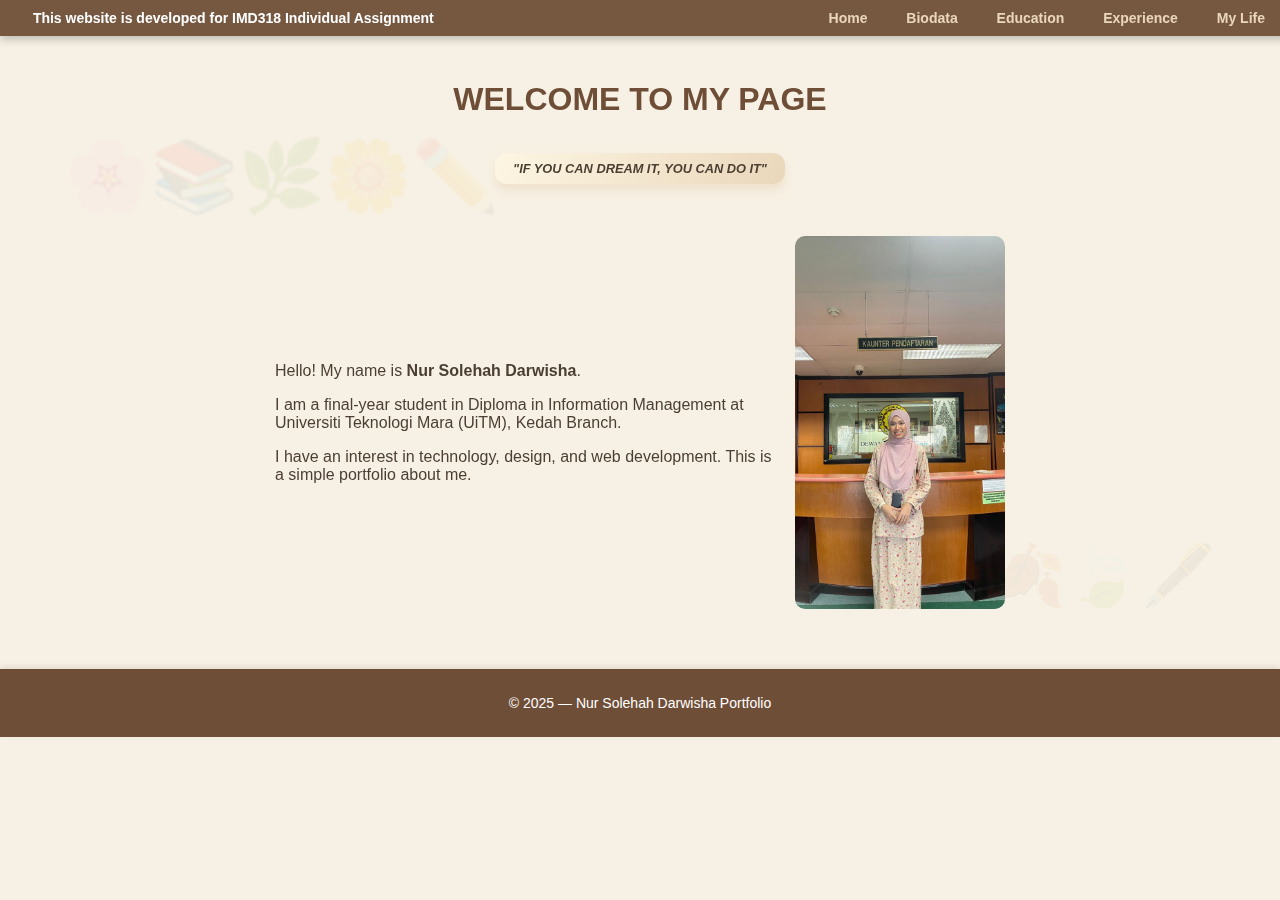
<file: index.html>
<!DOCTYPE html>
<html lang="en">
<head>
    <meta charset="UTF-8" />
    <meta name="viewport" content="width=device-width, initial-scale=1" />
    <title>HOME</title>
    <link rel="stylesheet" href="style.css" />
</head>
<body>

    <footer class="top-footer">
        <p>This website is developed for IMD318 Individual Assignment</p>
        <nav class="footer-nav">
            <a href="index.html">Home</a>
            <a href="biodata.html">Biodata</a>
            <a href="education.html">Education</a>
            <a href="experience.html">Experience</a>
            <a href="mylife.html">My Life</a>
        </nav>
    </footer>

    <div class="hero">
        <h1>WELCOME TO MY PAGE</h1>
        <p class="quote">"IF YOU CAN DREAM IT, YOU CAN DO IT"</p>
    </div>

<div class="about">
        <div class="about-text">
            <p>Hello! My name is <strong>Nur Solehah Darwisha</strong>.</p>
            <p>I am a final-year student in Diploma in Information Management at Universiti Teknologi Mara (UiTM), Kedah Branch.</p>
            <p>I have an interest in technology, design, and web development. This is a simple portfolio about me.</p>
        </div>

        <img src="baju kurung.jpg" alt="My Photo" class="about-img" />
    </div>

<body class="home-page">
    <footer class="bottom-footer">
        <p>© 2025 — Nur Solehah Darwisha Portfolio</p>
    </footer>

</body>
</html>
</file>
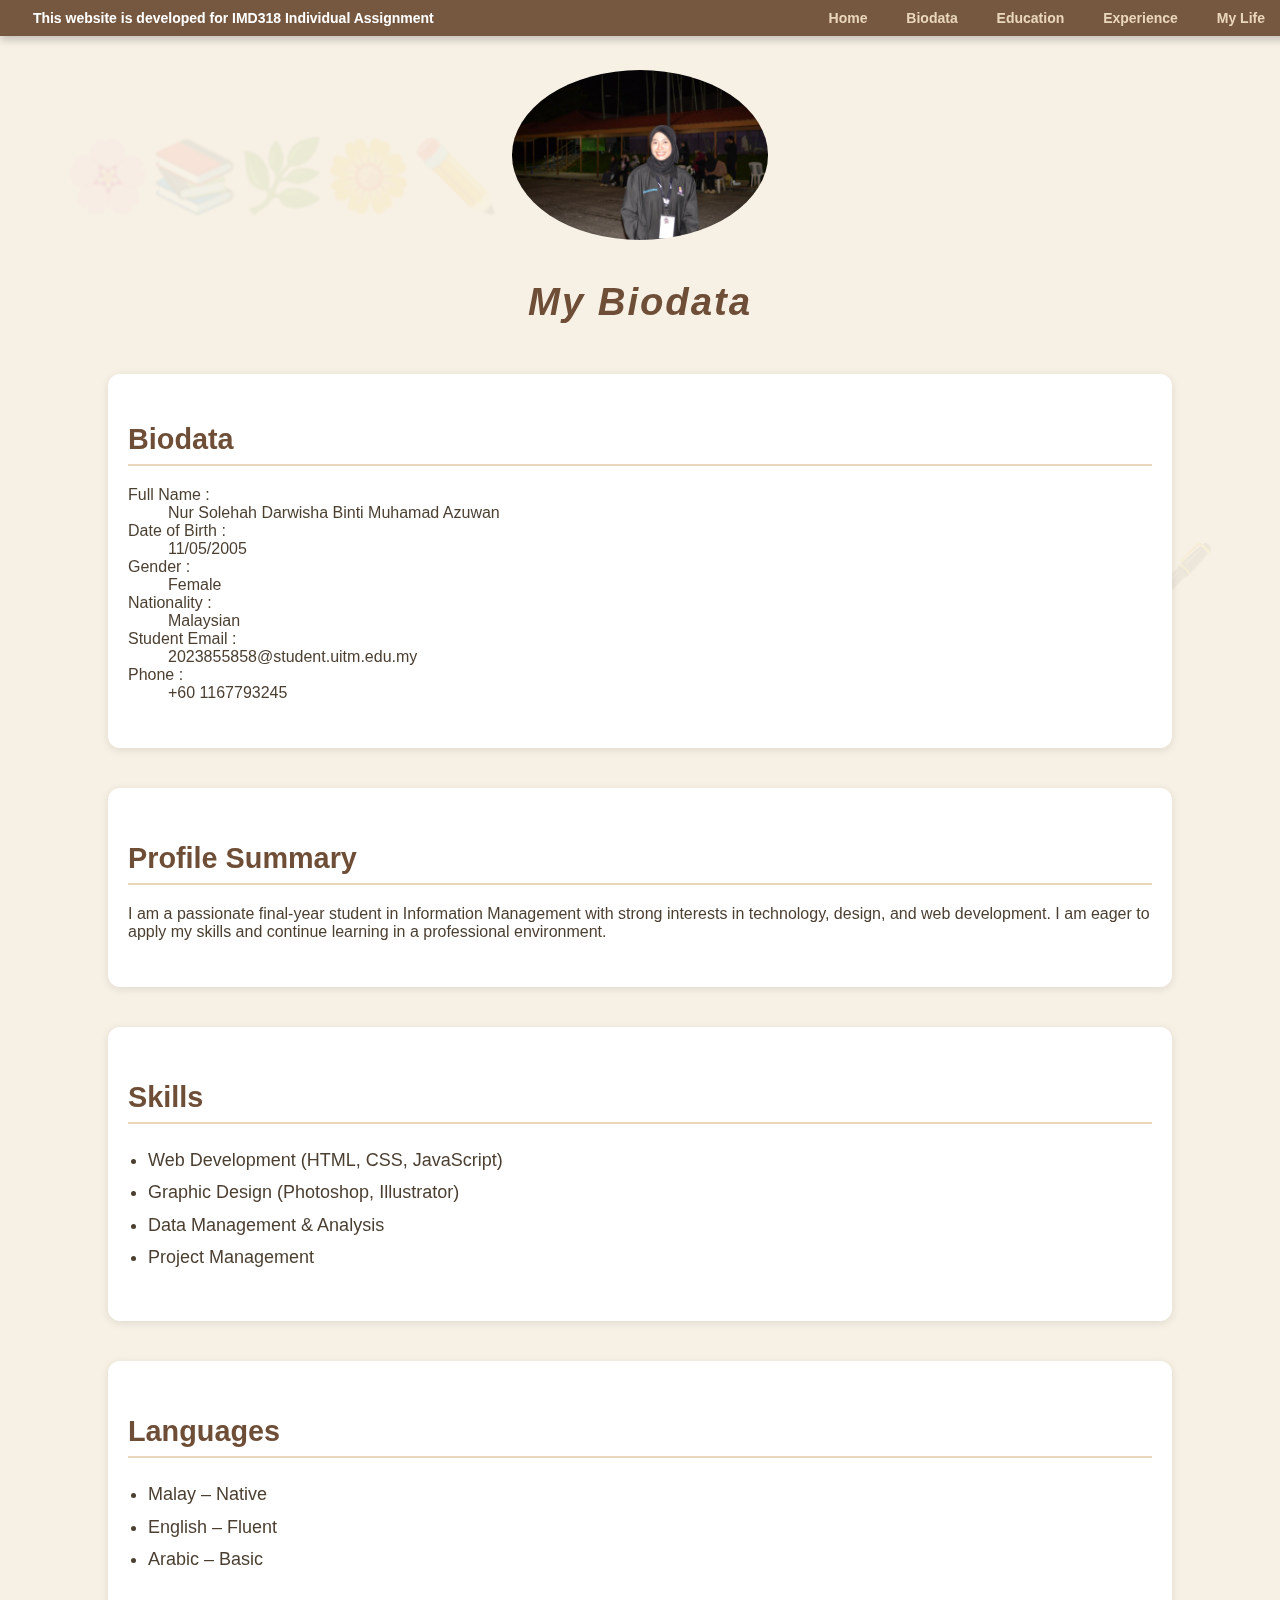
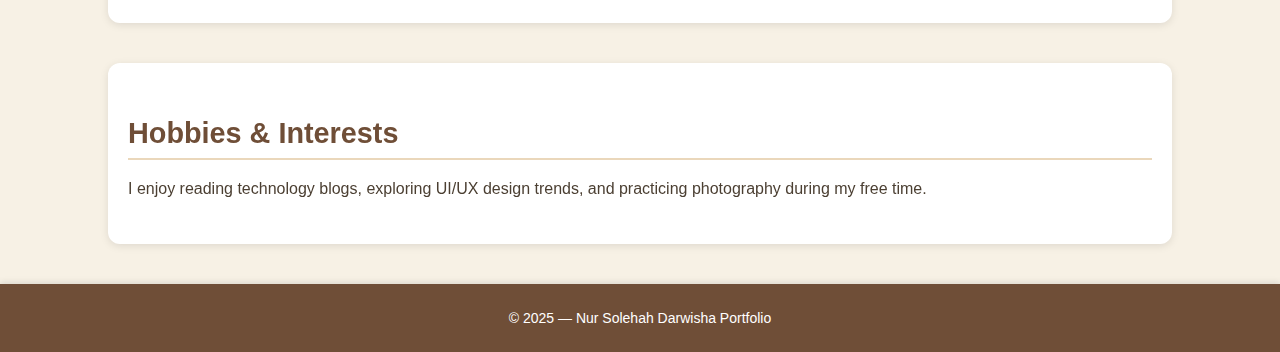
<file: biodata.html>
<!DOCTYPE html>
<html lang="en">
<head>
  <meta charset="UTF-8" />
  <meta name="viewport" content="width=device-width, initial-scale=1" />
  <title>Biodata</title>
  <link rel="stylesheet" href="style.css" />
</head>
<body>

<footer class="top-footer">
    <p>This website is developed for IMD318 Individual Assignment</p>
    <nav class="footer-nav">
      <a href="index.html">Home</a>
      <a href="biodata.html">Biodata</a>
      <a href="education.html">Education</a>
      <a href="experience.html">Experience</a>
      <a href="mylife.html">My Life</a>
    </nav>
  </footer>

<div class="bio-banner">
    <img src="jaket jpk.jpg" alt="Banner Image" />
  </div>

<div class="bio-title">
    <h1>My Biodata</h1>
  </div>

<section>
    <h1>Biodata</h1>

    <dl>
      <dt>Full Name :</dt>
      <dd>Nur Solehah Darwisha Binti Muhamad Azuwan</dd>

      <dt>Date of Birth :</dt>
      <dd>11/05/2005</dd>

      <dt>Gender :</dt>
      <dd>Female</dd>

      <dt>Nationality :</dt>
      <dd>Malaysian</dd>

      <dt>Student Email :</dt>
      <dd>2023855858@student.uitm.edu.my</dd>

      <dt>Phone :</dt>
      <dd>+60 1167793245</dd>
    </dl>
  </section>

<section>
    <h2>Profile Summary</h2>
    <p>
      I am a passionate final-year student in Information Management with strong interests in technology, design, and web development. I am eager to apply my skills and continue learning in a professional environment.
    </p>
  </section>

<section>
    <h2>Skills</h2>
    <ul>
      <li>Web Development (HTML, CSS, JavaScript)</li>
      <li>Graphic Design (Photoshop, Illustrator)</li>
      <li>Data Management & Analysis</li>
      <li>Project Management</li>
    </ul>
  </section>

<section>
    <h2>Languages</h2>
    <ul>
      <li>Malay – Native</li>
      <li>English – Fluent</li>
      <li>Arabic – Basic</li>
    </ul>
  </section>

<section>
    <h2>Hobbies & Interests</h2>
    <p>
      I enjoy reading technology blogs, exploring UI/UX design trends, and practicing photography during my free time.
    </p>
  </section>


<footer class="bottom-footer">
    <p>© 2025 — Nur Solehah Darwisha Portfolio</p>
  </footer>

</body>
</html>
</file>
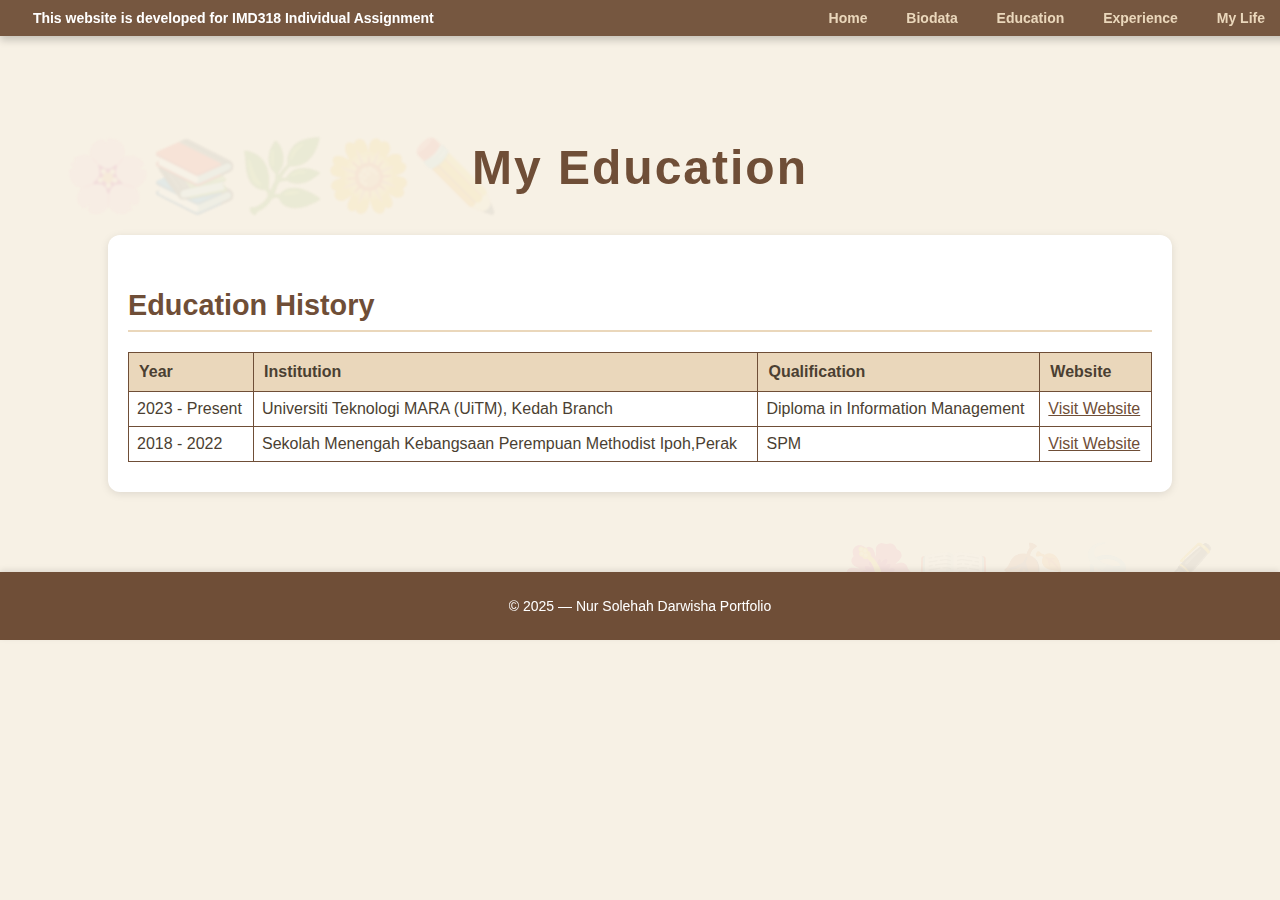
<file: education.html>
<!DOCTYPE html>
<html lang="en">
<head>
  <meta charset="UTF-8" />
  <meta name="viewport" content="width=device-width, initial-scale=1" />
  <title>Education</title>
  <link rel="stylesheet" href="style.css" />
</head>
<body>

  <!-- TOP FOOTER (NAVBAR) -->
  <footer class="top-footer">
    <p>This website is developed for IMD318 Individual Assignment</p>
    <nav class="footer-nav">
      <a href="index.html">Home</a>
      <a href="biodata.html">Biodata</a>
      <a href="education.html">Education</a>
      <a href="experience.html">Experience</a>
      <a href="mylife.html">My Life</a>
    </nav>
  </footer>

  <!-- PAGE TITLE -->
  <div class="page-title">
    <h1>My Education</h1>
  </div>

  <section>
    <h2>Education History</h2>
    <table style="width:100%; border-collapse: collapse;">
      <thead>
        <tr style="background-color: #EAD7BB;">
          <th style="border: 1px solid #6F4E37; padding: 10px;">Year</th>
          <th style="border: 1px solid #6F4E37; padding: 10px;">Institution</th>
          <th style="border: 1px solid #6F4E37; padding: 10px;">Qualification</th>
          <th style="border: 1px solid #6F4E37; padding: 10px;">Website</th>
        </tr>
      </thead>
      <tbody>
        <tr>
          <td style="border: 1px solid #6F4E37; padding: 8px;">2023 - Present</td>
          <td style="border: 1px solid #6F4E37; padding: 8px;">Universiti Teknologi MARA (UiTM), Kedah Branch</td>
          <td style="border: 1px solid #6F4E37; padding: 8px;">Diploma in Information Management</td>
          <td style="border: 1px solid #6F4E37; padding: 8px;">
            <a href="https://kedah.uitm.edu.my/" target="_blank" rel="noopener noreferrer">Visit Website</a>
          </td>
        </tr>
        <tr>
          <td style="border: 1px solid #6F4E37; padding: 8px;">2018 - 2022</td>
          <td style="border: 1px solid #6F4E37; padding: 8px;">Sekolah Menengah Kebangsaan Perempuan Methodist Ipoh,Perak</td>
          <td style="border: 1px solid #6F4E37; padding: 8px;">SPM</td>
          <td style="border: 1px solid #6F4E37; padding: 8px;">
            <a href="https://www.facebook.com/MGSIpohOfficial/" target="_blank" rel="noopener noreferrer">Visit Website</a>
          </td>
        </tr>
      </tbody>
    </table>
  </section>

<body class="education-page">
  <footer class="bottom-footer">
    <p>© 2025 — Nur Solehah Darwisha Portfolio</p>
  </footer>

</body>
</html>
</file>
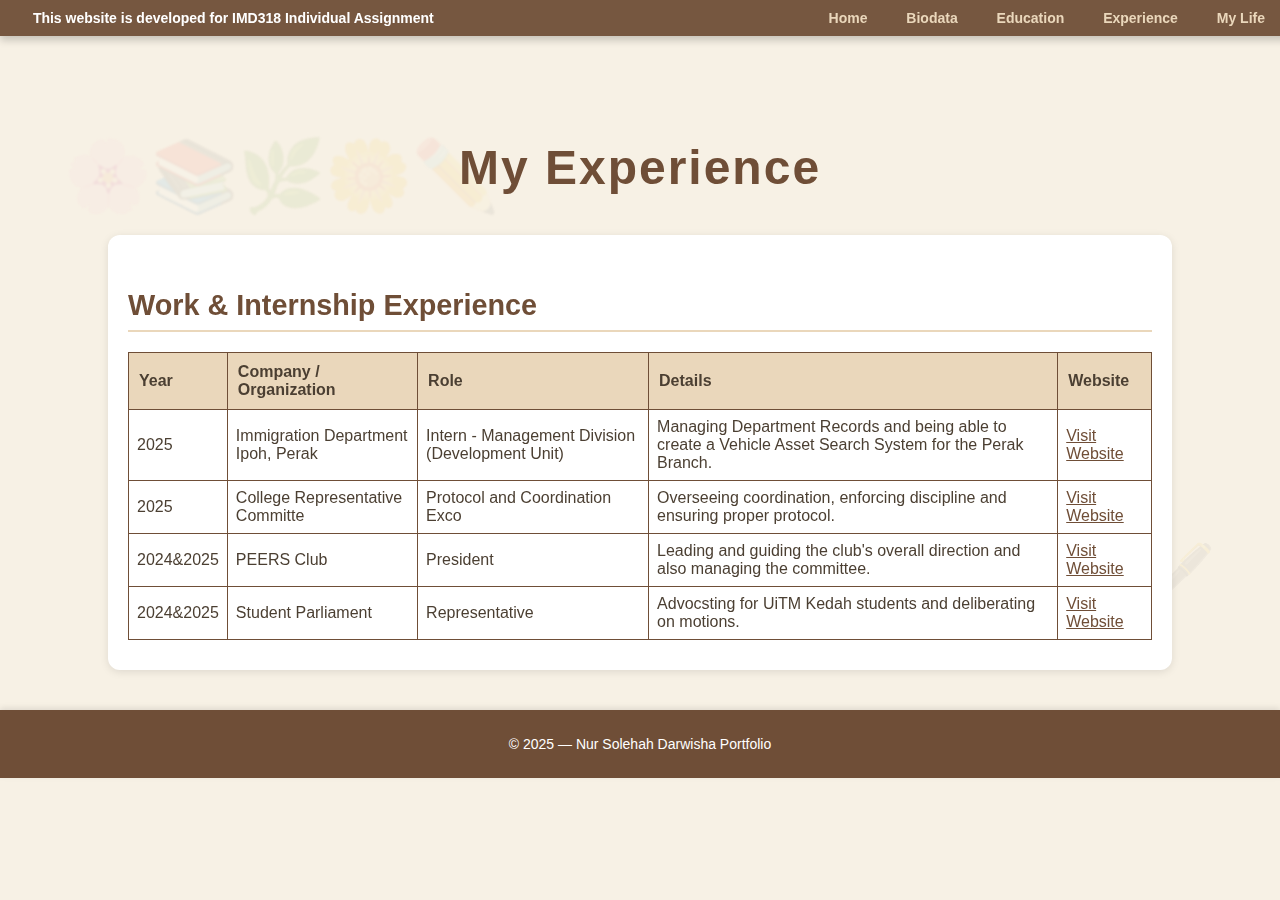
<file: experience.html>
<!DOCTYPE html>
<html lang="en">
<head>
  <meta charset="UTF-8" />
  <meta name="viewport" content="width=device-width, initial-scale=1" />
  <title>Experience</title>
  <link rel="stylesheet" href="style.css" />
</head>
<body>

  <footer class="top-footer">
    <p>This website is developed for IMD318 Individual Assignment</p>
    <nav class="footer-nav">
      <a href="index.html">Home</a>
      <a href="biodata.html">Biodata</a>
      <a href="education.html">Education</a>
      <a href="experience.html">Experience</a>
      <a href="mylife.html">My Life</a>
    </nav>
  </footer>

  <div class="page-title">
    <h1>My Experience</h1>
  </div>

  <section>
    <h2>Work & Internship Experience</h2>
    <table style="width:100%; border-collapse: collapse;">
      <thead>
        <tr style="background-color: #EAD7BB;">
          <th style="border: 1px solid #6F4E37; padding: 10px;">Year</th>
          <th style="border: 1px solid #6F4E37; padding: 10px;">Company / Organization</th>
          <th style="border: 1px solid #6F4E37; padding: 10px;">Role</th>
          <th style="border: 1px solid #6F4E37; padding: 10px;">Details</th>
          <th style="border: 1px solid #6F4E37; padding: 10px;">Website</th>
        </tr>
      </thead>
      <tbody>
        <tr>
          <td style="border: 1px solid #6F4E37; padding: 8px;">2025</td>
          <td style="border: 1px solid #6F4E37; padding: 8px;">Immigration Department Ipoh, Perak</td>
          <td style="border: 1px solid #6F4E37; padding: 8px;">Intern - Management Division (Development Unit)</td>
          <td style="border: 1px solid #6F4E37; padding: 8px;">Managing Department Records and being able to create a Vehicle Asset Search System for the Perak Branch.</td>
          <td style="border: 1px solid #6F4E37; padding: 8px;">
            <a href="https://www.imi.gov.my/" target="_blank" rel="noopener noreferrer">Visit Website</a>
          </td>
        </tr>
        <tr>
          <td style="border: 1px solid #6F4E37; padding: 8px;">2025</td>
          <td style="border: 1px solid #6F4E37; padding: 8px;">College Representative Committe</td>
          <td style="border: 1px solid #6F4E37; padding: 8px;">Protocol and Coordination Exco</td>
          <td style="border: 1px solid #6F4E37; padding: 8px;">Overseeing coordination, enforcing discipline and ensuring proper protocol.</td>
          <td style="border: 1px solid #6F4E37; padding: 8px;">
            <a href="https://www.instagram.com/jpkmahsuri/" target="_blank" rel="noopener noreferrer">Visit Website</a>
          </td>
        </tr>
	<tr>
          <td style="border: 1px solid #6F4E37; padding: 8px;">2024&2025</td>
          <td style="border: 1px solid #6F4E37; padding: 8px;">PEERS Club</td>
          <td style="border: 1px solid #6F4E37; padding: 8px;">President</td>
          <td style="border: 1px solid #6F4E37; padding: 8px;">
Leading and guiding the club's overall direction and also managing the committee.</td>
          <td style="border: 1px solid #6F4E37; padding: 8px;">
            <a href="https://www.instagram.com/peers.uitmkedah/" target="_blank" rel="noopener noreferrer">Visit Website</a>
          </td>
        </tr>
	<tr>
          <td style="border: 1px solid #6F4E37; padding: 8px;">2024&2025</td>
          <td style="border: 1px solid #6F4E37; padding: 8px;">Student Parliament</td>
          <td style="border: 1px solid #6F4E37; padding: 8px;">Representative</td>
          <td style="border: 1px solid #6F4E37; padding: 8px;">Advocsting for UiTM Kedah students and deliberating on motions.</td>
          <td style="border: 1px solid #6F4E37; padding: 8px;">
            <a href="https://www.instagram.com/parlimenmsiswa.uitmk/" target="_blank" rel="noopener noreferrer">Visit Website</a>
          </td>
        </tr>

      </tbody>
    </table>
  </section>

  <footer class="bottom-footer">
    <p>© 2025 — Nur Solehah Darwisha Portfolio</p>
  </footer>

</body>
</html>
</file>
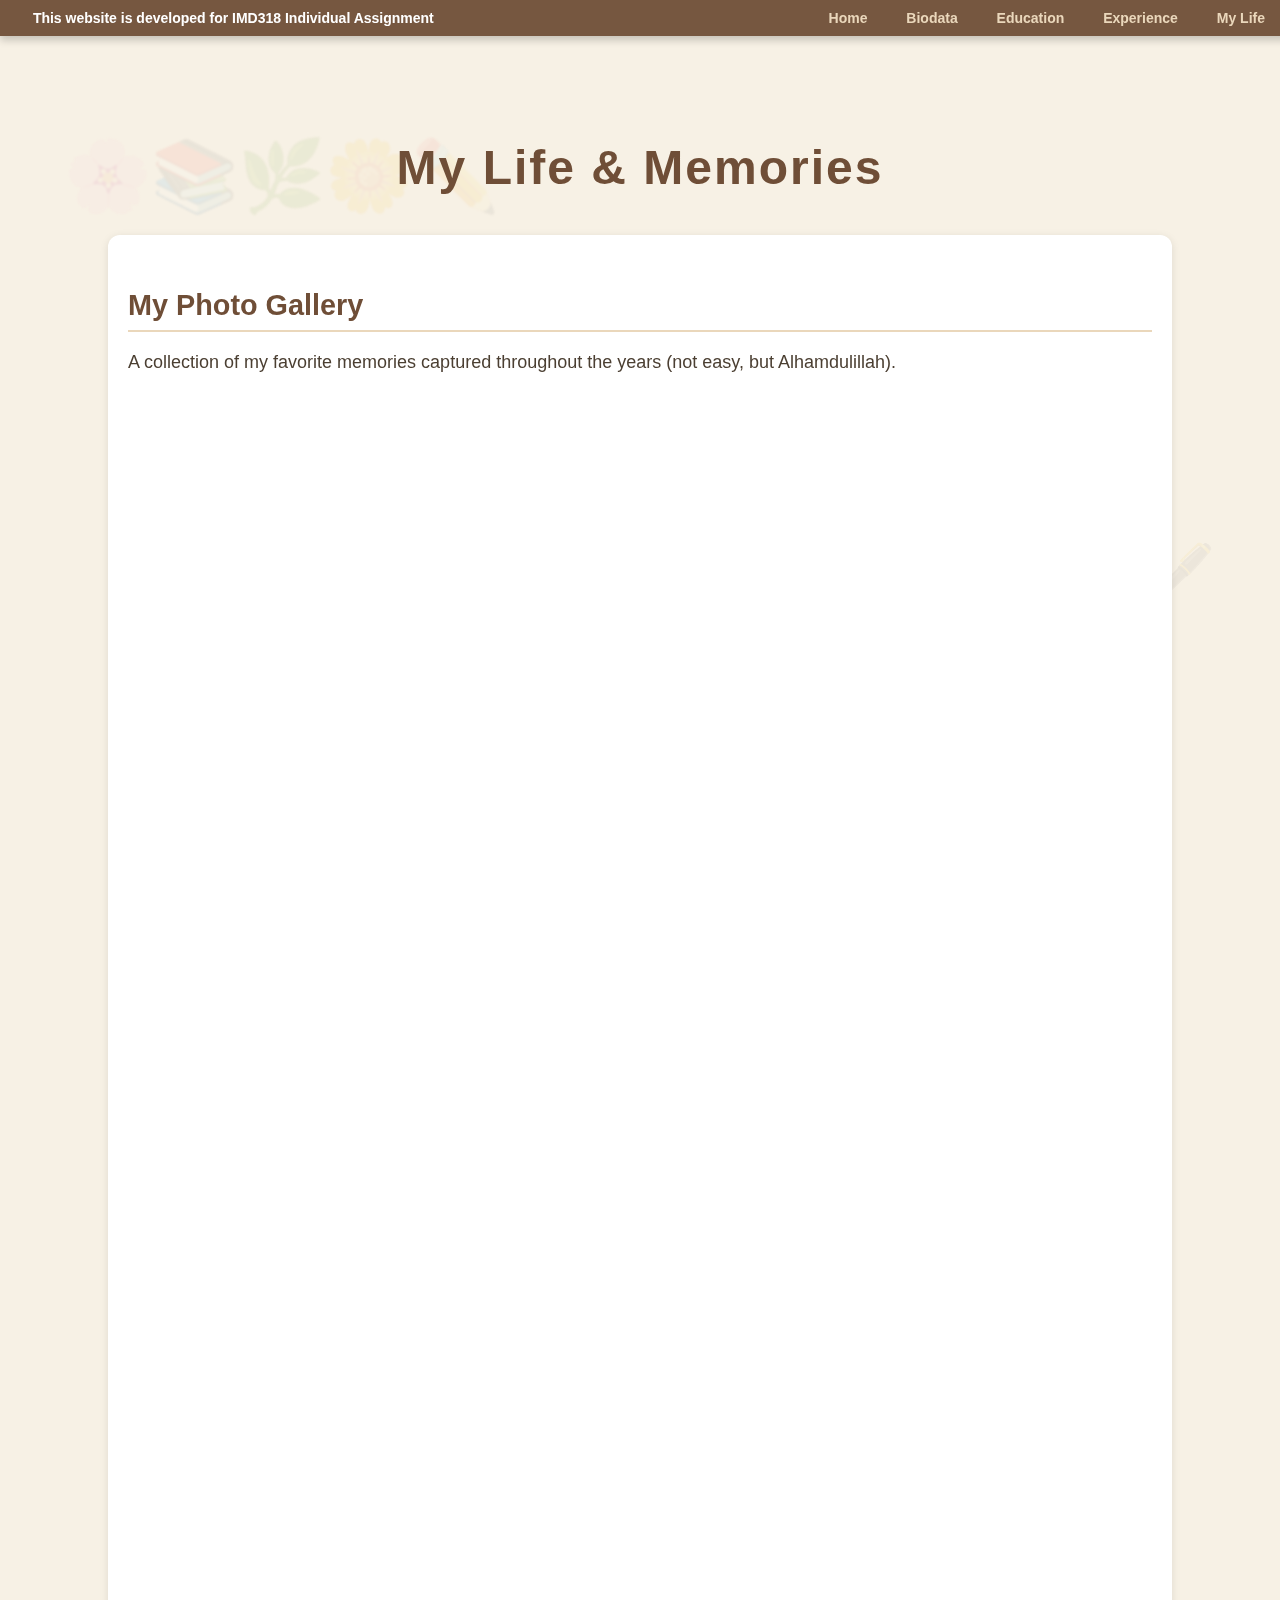
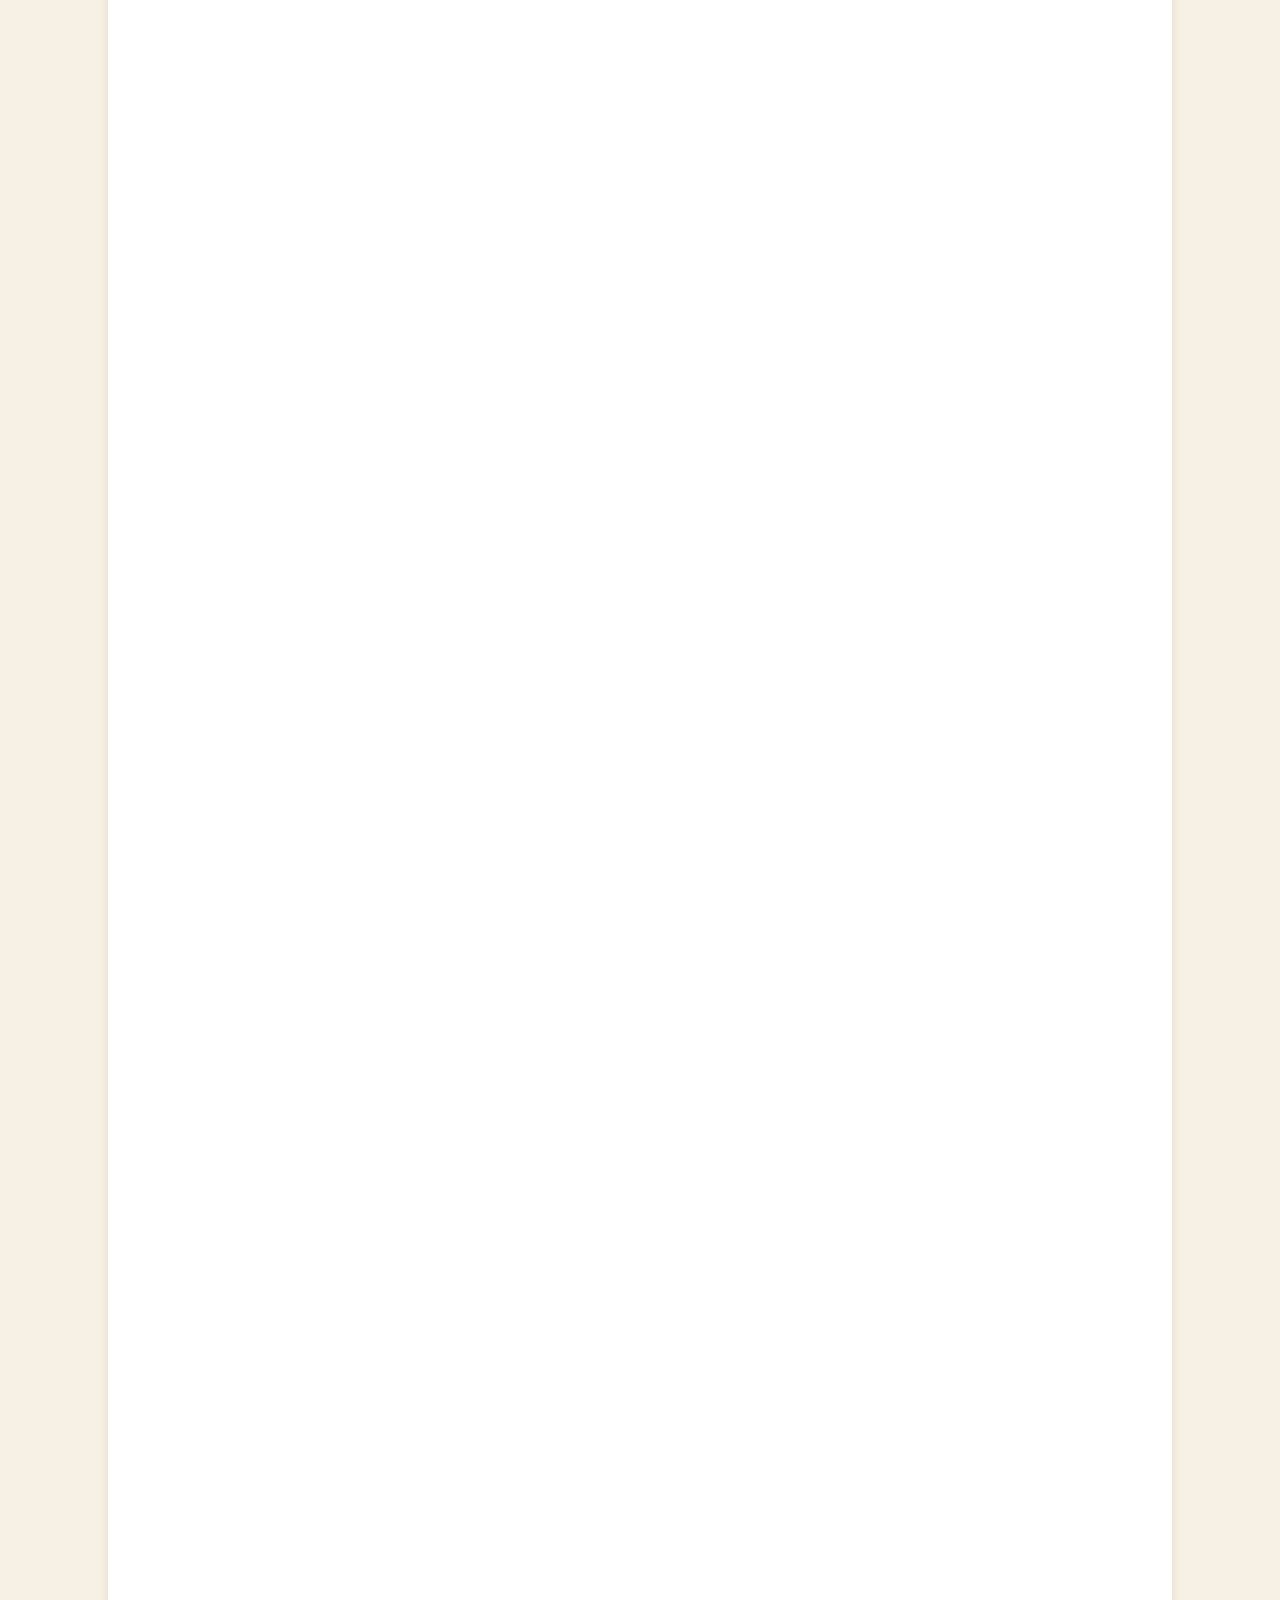
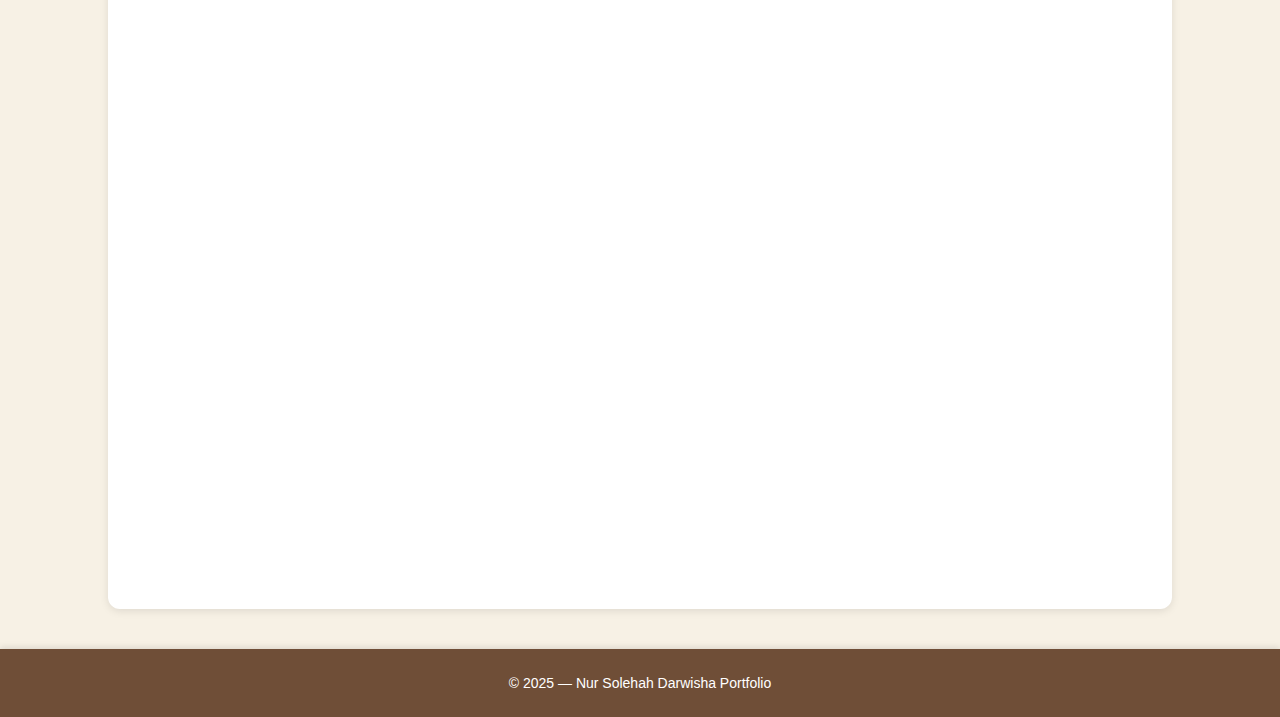
<file: mylife.html>
<!DOCTYPE html>
<html lang="en">
<head>
  <meta charset="UTF-8" />
  <meta name="viewport" content="width=device-width, initial-scale=1" />
  <title>My Life</title>
  <link rel="stylesheet" href="style.css" />
</head>
<body>

  <!-- TOP NAVBAR -->
  <footer class="top-footer">
    <p>This website is developed for IMD318 Individual Assignment</p>
    <nav class="footer-nav">
      <a href="index.html">Home</a>
      <a href="biodata.html">Biodata</a>
      <a href="education.html">Education</a>
      <a href="experience.html">Experience</a>
      <a href="mylife.html">My Life</a>
    </nav>
  </footer>

  <!-- PAGE TITLE -->
  <div class="page-title">
    <h1>My Life & Memories</h1>
  </div>

  <!-- MASONRY GALLERY -->
  <section>
    <h2>My Photo Gallery</h2>
    <p style="font-size:18px; margin-bottom:20px;">
      A collection of my favorite memories captured throughout the years (not easy, but Alhamdulillah).
    </p>

    <div class="gallery-masonry">

      <div class="gallery-card">
        <img src="aacr class.jpg" alt="Memory 1">
      </div>

      <div class="gallery-card">
        <img src="clubfest photo.jpg" alt="Memory 2">
      </div>

      <div class="gallery-card">
        <img src="gambar sungai.jpg" alt="Memory 3">
      </div>

      <div class="gallery-card">
        <img src="intern bowling.jpg" alt="Memory 4">
      </div>

      <div class="gallery-card">
        <img src="intern photo.jpg" alt="Memory 5">
      </div>

      <div class="gallery-card">
        <img src="jerai view.jpg" alt="Memory 6">
      </div>

	<div class="gallery-card">
        <img src="jpk mahsuri.jpg" alt="Memory 7">
      </div>

	<div class="gallery-card">
        <img src="topi pink.jpg" alt="Memory 8">
      </div>

	<div class="gallery-card">
        <img src="tudung pink.jpg" alt="Memory 9">
      </div>

	<div class="gallery-card">
        <img src="rumah mahathir.jpg" alt="Memory 10">
      </div>

	<div class="gallery-card">
        <img src="roommate murni.jpg" alt="Memory 11">
      </div>

	<div class="gallery-card">
        <img src="street brown.jpg" alt="Memory 12">
      </div>

	<div class="gallery-card">
        <img src="photo costmate.jpg" alt="Memory 13">
      </div>

	<div class="gallery-card">
        <img src="my friends.jpg" alt="Memory 14">
      </div>

	<div class="gallery-card">
        <img src="my son.jpg" alt="Memory 15">
      </div>


	<div class="gallery-card">
        <img src="my cat.jpg" alt="Memory 16">
      </div>

	<div class="gallery-card">
        <img src="my other cat.jpg" alt="Memory 17">
      </div>

	<div class="gallery-card">
        <img src="intern programme.jpg" alt="Memory 18">
      </div>

	<div class="gallery-card">
        <img src="parliament photo.jpg" alt="Memory 19">
      </div>

	<div class="gallery-card">
        <img src="kura-kura.jpg" alt="Memory 20">
      </div>

    </div>
  </section>

  <!-- BOTTOM FOOTER -->
  <footer class="bottom-footer">
    <p>© 2025 — Nur Solehah Darwisha Portfolio</p>
  </footer>

</body>
</html>
</file>
<file: style.css>
body {
    font-family: Arial, sans-serif;
    margin: 0;
    padding: 60px 0 0 0;
    background-color: #F7F1E5;
    color: #4B3F32;
    text-align: center;
    scroll-behavior: smooth;
}

.top-footer {
    background: rgba(111, 78, 55, 0.95);
    color: white;
    padding: 10px 20px;
    font-size: 14px;
    width: 100%;
    position: fixed;
    top: 0;
    left: 0;
    z-index: 1000;
    box-shadow: 0 4px 8px rgba(0,0,0,0.2);
    backdrop-filter: blur(5px);

    display: flex;
    justify-content: space-between;
    align-items: center;
}

.top-footer p {
    font-weight: 600;
    margin: 0;
    flex: 1;
    font-size: 14px;
}

.footer-nav {
    flex: 2;
    text-align: right;
}

.footer-nav a {
    color: #EAD7BB;
    margin-right: 35px;
    font-weight: 600;
    text-decoration: none;
    transition: color 0.3s;
}

.footer-nav a:hover {
    color: #fff;
    text-decoration: underline;
}

.bio-banner {
    margin-top: 10px; 
    text-align: center;
    overflow: hidden;
    max-height: 350px; 
}

.bio-banner img {
    width: 20%;            
    height: 30%;
    object-fit: cover;  
    border-radius: 50%;
    circle-shadow: 0 4px 12px rgba(0,0,0,0.15);
    display: block;
    margin: 0 auto;
    animation: pulseGlow 3s ease-in-out infinite;
}
@keyframes pulseGlow {
    0%, 100% {
        box-shadow: 0 4px 12px rgba(0,0,0,0.15);
        transform: scale(1);
    }
    50% {
        box-shadow: 0 6px 20px rgba(111, 78, 55, 0.5);
        transform: scale(1.05);
    }
}
.bio-title {
    width: 100%;
    text-align: center;
    margin: 30px 0 50px 0; /* spacing top and bottom */
}
.bio-title h1 {
    font-family: 'Brush Script MT', cursive, sans-serif;
    font-style: italic;
    font-size: 3vw; 
    color: #6F4E37;
    letter-spacing: 0.05em;
    margin: 40px 0;     
    user-select: none;
    white-space: nowrap;
    animation: glow 3s ease-in-out infinite;
}
@keyframes glow {
  0%, 100% {
    text-shadow: 
      0 0 2px #fff,
      0 0 5px #EAD7BB,
      0 0 8px #EAD7BB,
      0 0 10px #EAD7BB;
  }
  50% {
    text-shadow: 
      0 0 1px #fff,
      0 0 3px #EAD7BB,
      0 0 6px #EAD7BB,
      0 0 8px #EAD7BB;
  }
}

.page-title {
    margin-top: 80px;
    margin-bottom: 40px;
    color: #6F4E37;
}

.page-title h1 {
    font-size: 48px;
    letter-spacing: 2px;
    font-weight: 700;
}

section {
    width: 80%;
    margin: 0 auto 40px auto;
    background-color: #ffffff;
    padding: 30px 20px;
    border-radius: 12px;
    box-shadow: 0 2px 8px rgba(0, 0, 0, 0.1);
    text-align: left;
    color: #4B3F32;
    font-family: Arial, sans-serif;
}

section h1, section h2 {
    color: #6F4E37;
    border-bottom: 2px solid #EAD7BB;
    padding-bottom: 8px;
    margin-bottom: 20px;
    font-weight: 700;
    font-size: 1.8em;
}

section ul {
    font-size: 18px;
    line-height: 1.8;
    padding-left: 20px;
    color: #4B3F32;
    margin-top: 0;
}

section a {
    color: #6F4E37;
    text-decoration: underline;
    transition: color 0.3s ease;
}

section a:hover {
    color: #8B6E4E;
}

.bottom-footer {
    background-color: #6F4E37;
    color: white;
    padding: 12px 0;
    margin-top: 40px;
    font-size: 14px;
    text-align: center;
    box-shadow: 0 -2px 6px rgba(0, 0, 0, 0.1);
    font-family: Arial, sans-serif;
}

.gallery-masonry {
    column-count: 3;        
    column-gap: 20px;       
    margin-top: 20px;
}

.gallery-card {
    break-inside: avoid;    
    background: #fff;
    margin-bottom: 20px;
    padding: 10px;
    border-radius: 12px;
    box-shadow: 0 4px 12px rgba(0,0,0,0.15);
    border: 3px solid #EAD7BB;

    opacity: 0;
    transform: translateY(25px) scale(0.95);
    animation: fadeSlideZoom 1.2s ease forwards;
}

.gallery-card:nth-child(2) { animation-delay: .1s; }
.gallery-card:nth-child(3) { animation-delay: .2s; }
.gallery-card:nth-child(4) { animation-delay: .3s; }
.gallery-card:nth-child(5) { animation-delay: .4s; }
.gallery-card:nth-child(6) { animation-delay: .5s; }

.gallery-card img {
    width: 100%;
    height: auto;
    border-radius: 10px;
    display: block;
}

@keyframes fadeSlideZoom {
    0% {
        opacity: 0;
        transform: translateY(40px) scale(0.9);
    }
    100% {
        opacity: 1;
        transform: translateY(0) scale(1);
    }
}

@media screen and (max-width: 768px) {
    .gallery-masonry {
        column-count: 2;
    }
}

@media screen and (max-width: 480px) {
    .gallery-masonry {
        column-count: 1;
    }
}
.about {
    display: flex;
    align-items: center;
    gap: 20px;
    padding: 40px 10%;
    justify-content: center;   
}
.about-img {
    width: 210px;  
    height: auto;
    border-radius: 10px;
    object-fit: cover;
    animation: pulseGlow 3s ease-in-out infinite;
}
.about-text {
    max-width: 500px;
    text-align: left;
}
.about-img {
  animation: pulseGlow 3s ease-in-out infinite;
}

@keyframes pulseGlow {
  0%, 100% {
    box-shadow: 0 0 10px rgba(111, 78, 55, 0.5);
    transform: scale(1);
  }
  50% {
    box-shadow: 0 0 20px rgba(111, 78, 55, 0.8);
    transform: scale(1.05);
  }
}
.hero h1 {
  animation: pulseGlowText 3s ease-in-out infinite;
  color: #6F4E37; 
  user-select: none;
}
@keyframes pulseGlowText {
  0%, 100% {
    text-shadow:
      0 0 5px #EAD7BB,
      0 0 10px #EAD7BB,
      0 0 20px #6F4E37,
      0 0 30px #6F4E37;
    transform: scale(1);
    opacity: 1;
  }
  50% {
    text-shadow:
      0 0 10px #fff,
      0 0 20px #EAD7BB,
      0 0 30px #6F4E37,
      0 0 40px #6F4E37;
    transform: scale(1.05);
    opacity: 0.9;
  }
}
.quote {
  font-style: italic;
  font-weight: 700;
  font-size: 0.8rem;
  color: #4B3F32;
  background: linear-gradient(120deg, #FDF6E3 0%, #EAD7BB 100%);
  padding: 8px 18px;
  border-radius: 12px;
  box-shadow: 0 6px 10px rgba(234, 215, 187, 0.6);
  display: inline-block;
  user-select: none;
  transition: box-shadow 0.3s ease;
}
.quote:hover {
  box-shadow: 0 8px 20px rgba(234, 215, 187, 0.9);
  cursor: default;
}
.bottom-footer {
  margin-top: 40px;  
}
.home-page .bottom-footer {
  margin-top: 20px;  
}
.education-page .bottom-footer {
  margin-top: 80px;
}

body::before {
  content: "🌸📚🌿🌼✏️";
  position: fixed;
  top: 15%;
  left: 5%;
  font-size: 70px;
  color: rgba(111, 78, 55, 0.08);
  pointer-events: none;
  user-select: none;
  white-space: nowrap;
  z-index: 0;
  animation: slowFloat 20s ease-in-out infinite;
  filter: blur(0.8px);
}

body::after {
  content: "🌺📖🍂🍃🖋️";
  position: fixed;
  top: 60%;
  right: 5%;
  font-size: 60px;
  color: rgba(174, 150, 100, 0.06);
  pointer-events: none;
  user-select: none;
  white-space: nowrap;
  z-index: 0;
  animation: slowFloatReverse 25s ease-in-out infinite;
  filter: blur(0.5px);
}

@keyframes slowFloat {
  0%, 100% { transform: translateY(0) translateX(0) rotate(0deg);}
  50% { transform: translateY(15px) translateX(10px) rotate(5deg);}
}

@keyframes slowFloatReverse {
  0%, 100% { transform: translateY(0) translateX(0) rotate(0deg);}
  50% { transform: translateY(-10px) translateX(-15px) rotate(-5deg);}
}

/* Make sure page content is above background emojis */
body > * {
  position: relative;
  z-index: 1;
}
</file>
